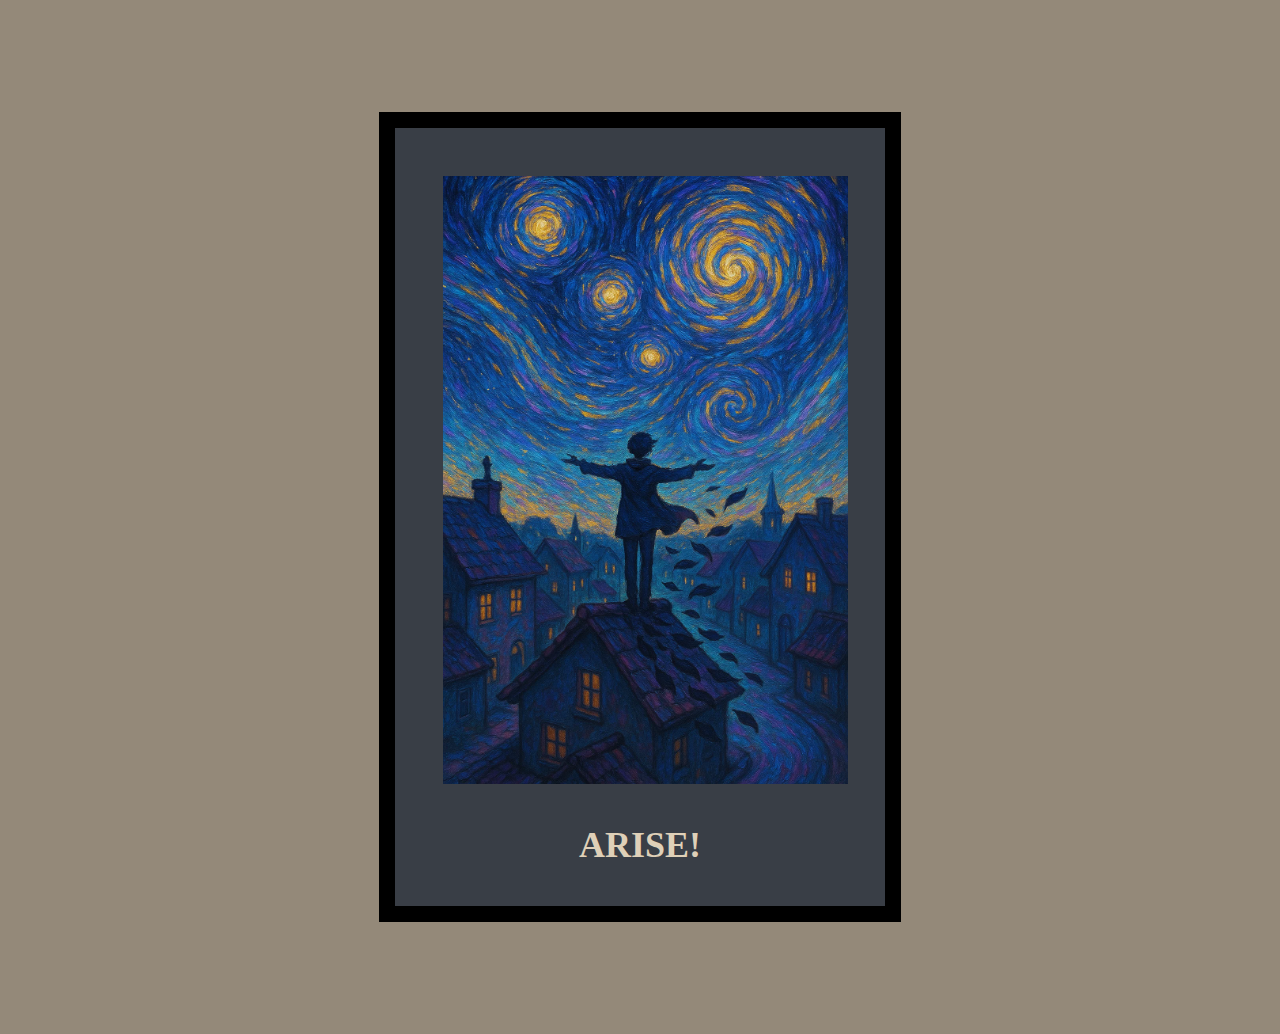
<file: index.html>
<!DOCTYPE html>
<html lang="en">
<head>
    <meta charset="UTF-8">
    <meta name="viewport" content="width=device-width, initial-scale=1.0">
    <link rel="stylesheet" href="CSS/styles.css">
    <title>Motivational Poster</title>
</head>
<body>
    <div class="total">
        <div class="poster">
            <img src="images/assets_task_01jtfec49dem19vd5m7m4rcx3v_1746422674_img_0.webp" alt="A man stading on roof at night.">
        </div>
        <div class="quote">
            <h1>ARISE!</h1>
        </div>
    </div>
</body>
</html>
</file>
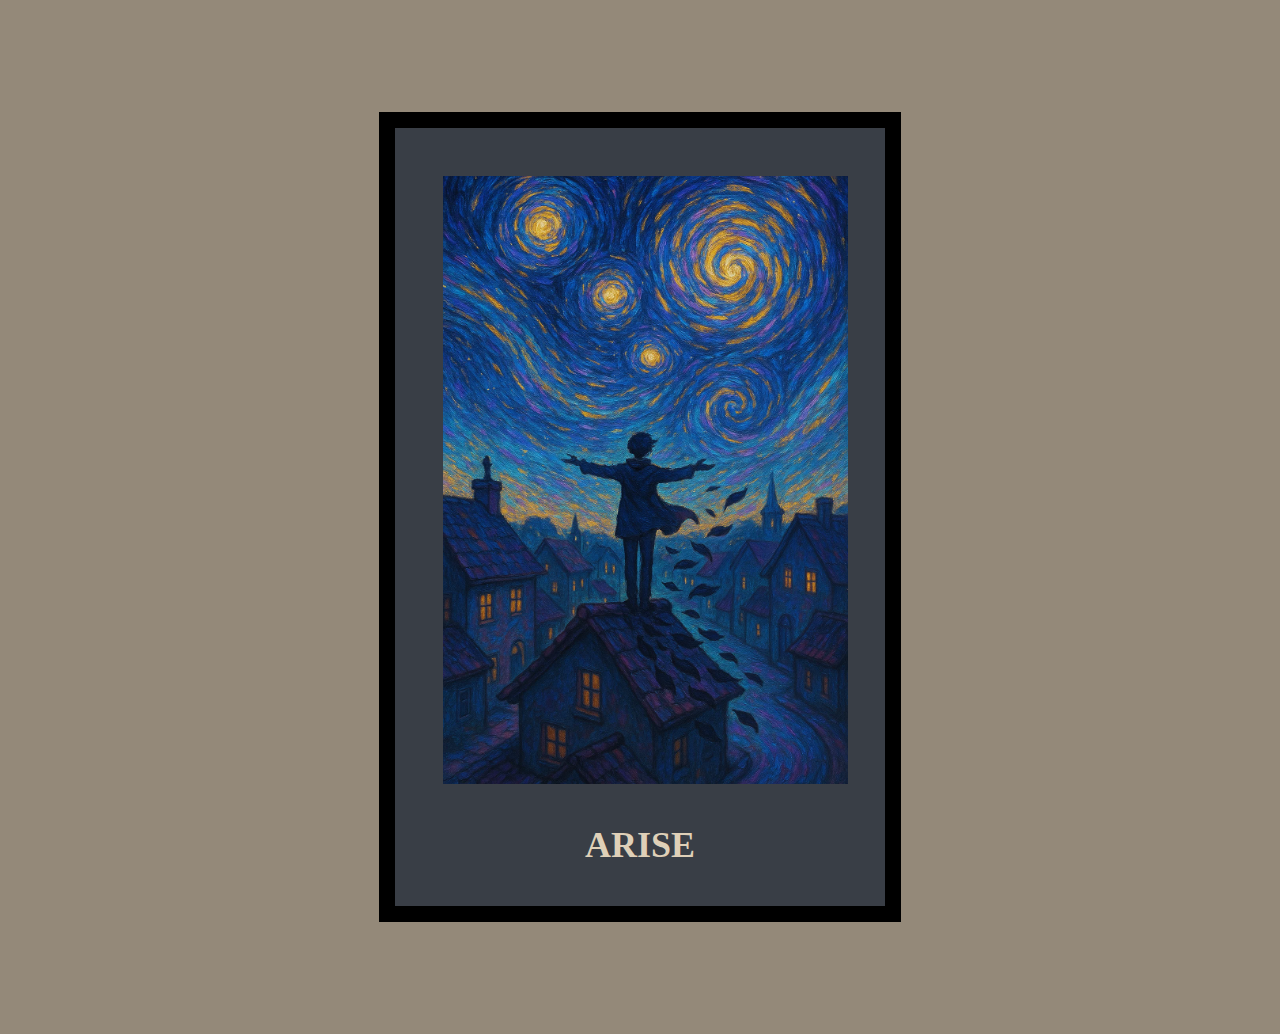
<file: HTML/index.html>
<!DOCTYPE html>
<html lang="en">
<head>
    <meta charset="UTF-8">
    <meta name="viewport" content="width=device-width, initial-scale=1.0">
    <link rel="stylesheet" href="../CSS/styles.css">
    <title>Motivational Poster</title>
</head>
<body>
    <div class="total">
        <div class="poster">
            <img src="../images/assets_task_01jtfec49dem19vd5m7m4rcx3v_1746422674_img_0.webp" alt="A man stading on roof at night.">
        </div>
        <div class="quote">
            <h1>ARISE</h1>
        </div>
    </div>
</body>
</html>
</file>
<file: CSS/styles.css>
html{
    background-color: rgb(148, 137, 121);
}

.total{
    width: max-content;
    margin: auto;
    margin-top: 7rem;
    margin-bottom: 7rem;
    border: 1rem solid black;
}

.poster{
    margin: auto;
    margin-bottom: 0;
    height: 38rem;
    width: 24.68rem;
    border: 3rem solid rgb(57, 62, 70);
    border-bottom: 0px;
}

img{
    height: 38rem;
}

.quote{
    font-size: large;
    padding: 1rem;
    margin: auto;
    width: 28.68rem;
    text-align: center;
    background-color: rgb(57, 62, 70);
    color: rgb(223, 208, 184);
}
</file>
